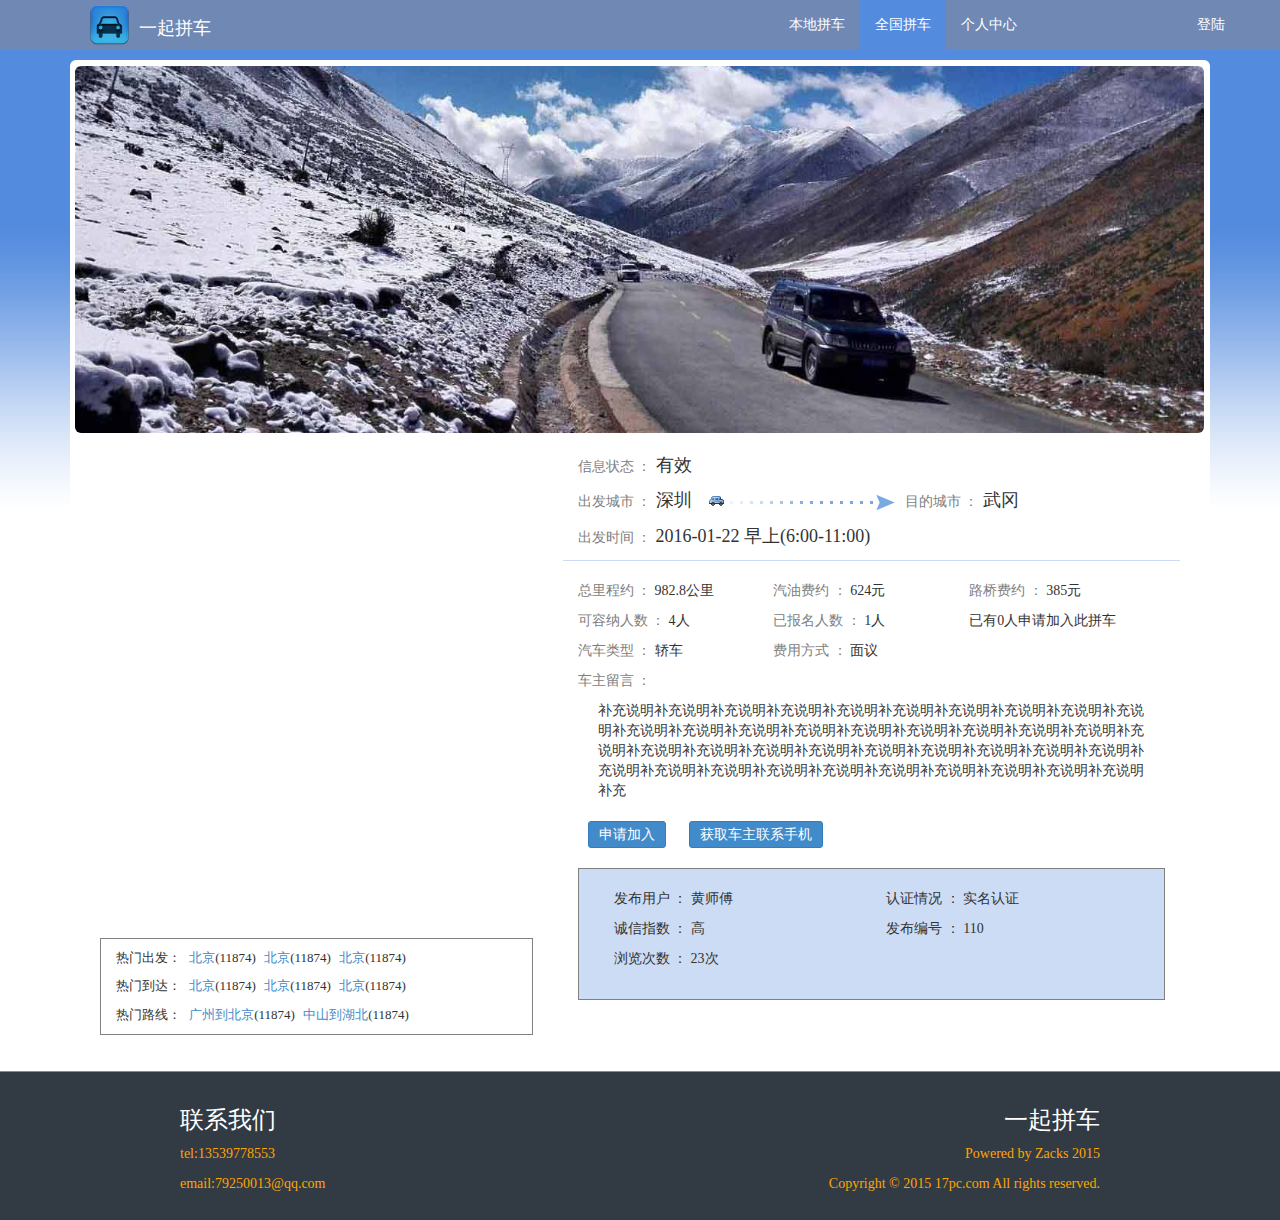
<file: WebRoot/nationwideDetail.html>
<!DOCTYPE html>
<html>
	<head>
		<meta charset="utf-8">
		<title>全国拼车</title>
		<link rel="stylesheet" href="css/bootstrap.min.css" />
		<link rel="stylesheet" href="css/nationwide.css" />
		<link rel="stylesheet" href="css/jquery-ui.css"/>
        <link rel="stylesheet" href="css/nationwideDetail.css" />
		<style></style>
	</head>
	<body>
		<nav class="navbar navbar-fixed-top">
			<div class="container" id="topbar"> 
				<div class="container">
					<div class="navbar-header">
						<a class="navbar-brand" href="index.html">
						<img src="image/logo.png">一起拼车</a>
					</div>
				<ul class="nav navbar-nav navbar-right">
					<li >
						<a href="local.html">本地拼车</a>
					</li>
					<li class="active" id="this"> 
						<a href="nationwide.html">全国拼车</a>
					</li>
					<li style="margin-right: 150px;">
						<a href="javascript:void()" id="toPerson">个人中心
							<span class="badge" style="display:none">14</span>
						</a>
					</li>
					<li>
						<a href="javascript:void()" data-toggle="modal" data-target="#LoginModal" id="loginBtn">登陆</a>
						<a href="javascript:void()" style="display:none;cursor:default" id="nameBtn"></a>
					</li>
					<li style="display:none" id="logoutBtn">
						<a href="javascript:logout()">退出</a>
					</li>
				</ul>
				</div>	
			</div>
		</nav>
		<!-- 登录注册框 -->
		<div class="modal fade" id="LoginModal" tabindex="-1" role="dialog" aria-labelledby="myModalLabel">
		  <div class="modal-dialog" role="document" style="width:30%">
		    <div class="modal-content">
		      <div class="modal-header">
		        <button type="button" class="close" data-dismiss="modal" aria-label="Close"><span aria-hidden="true">&times;</span></button>
		      </div>
		      <div class="modal-body">
		      	<div>
				  <ul class="nav nav-tabs" role="tablist">
				    <li role="presentation"><a href="#tab2" aria-controls="tab2" role="tab" data-toggle="tab">我是司机</a></li>
				    <li role="presentation" class="active"><a href="#tab1" aria-controls="tab1" role="tab" data-toggle="tab" >登录</a></li>
				    <li role="presentation"><a href="#tab3" aria-controls="tab3" role="tab" data-toggle="tab">我是乘客</a></li>
				  </ul>
				  <div class="tab-content">
				    <div role="tabpanel" class="tab-pane fade in active" id="tab1">
				    	<form id="loginForm" action="" method="post">
				        	<div class="form-group">
				        		<label for="loginAccount">账号:</label>
				        		<input name="loginAccount" class="form-control" placeholder="13888888888" id="loginAccount">
				        	</div>
				        	<div class="form-group">
				        		<label for="loginPassword">密码:</label>
				        		<input type="password" name="loginPassword" class="form-control" placeholder="请输入密码" id="loginPassword">
				        		<div id="findPassword">
				        			<a href="findPassword.html">忘记密码?</a>
				        		</div>
				        		
				        	</div>
				        </form>
				        <div class="modal-footer">
					        <button type="button" class="btn btn-default" data-dismiss="modal">返回</button>
					        <button type="button" class="btn btn-primary" id="tologin">登录</button>
					    </div>
				    </div>
				    <div role="tabpanel" class="tab-pane fade" id="tab2">
				    	<form id="driRegForm" action="" method="post">
				        	<div class="form-group">
				        		<b>*</b>
				        		<label for="driRegAccount">账号:</label>
				        		<input type="text" class="form-control" placeholder="请输入11位手机号,方便乘客联系" id="driRegAccount" name="driRegAccount">
				        	</div>
				        	<div class="form-group">
				        		<b>*</b>
				        		<label for="driRegPassword">密码:</label>
				        		<input type="password" class="form-control" placeholder="8位以上英文字母或数字组合,不超过16位" id="driRegPassword" name="driRegPassword">
				        	</div>
				        	<div class="form-group">
				        		<b>*</b>
				        		<label for="driRegPassword2nd">确认密码:</label>
				        		<input type="password" class="form-control" placeholder="请再次输入密码" id="driRegPassword2nd" name="driRegPassword">
				        	</div>
				        	<div class="form-group">
				        		<b>*</b>
				        		<label for="driRegUsername">真实姓名:</label>
				        		<input type="text" class="form-control" placeholder="此选项用于身份验证,请认真填写" id="driRegUsername" name="driRegUsername">
				        	</div>
				        	<div class="form-group">
				        		<b>*</b>
				        		<label for="driRegId">身份证号:</label>
				        		<input type="text" class="form-control" placeholder="请输入15位或18位身份证号" id="driRegId" name="driRegId">
				        	</div>
				        	<div class="form-group">
				        		<b>*</b>
				        		<label for="driRegEmail">验证邮箱:</label>
				        		<input type="text" class="form-control" placeholder="此邮箱用于账号找回,请认真填写" id="driRegEmail" name="driRegEmail">
				        	</div>
				        </form>
				        <div class="modal-footer">
					        <button type="button" class="btn btn-default" data-dismiss="modal">返回</button>
					        <button type="button" class="btn btn-primary">注册</button>
					    </div>
				    </div>
				    <div role="tabpanel" class="tab-pane fade" id="tab3">
				    	<form id="pasRegForm" action="" method="post">
			    			<div class="form-group">
			        			<b>*</b>
			        			<label for="pasRegAccount">账号:</label>
			        			<input name="pasRegAccount" class="form-control" placeholder="请输入11位手机号,方便司机联系" id="pasRegAccount" name="pasRegAccount">
				        	</div>
				        	<div class="form-group">
				        		<b>*</b>
				        		<label for="pasRegPassword">密码:</label>
				        		<input type="password" name="loginpassword" class="form-control" placeholder="8位以上英文字母或数字组合,不超过16位" id="pasRegPassword" name="pasRegPassword">
				        	</div>
				        	<div class="form-group">
				        		<b>*</b>
				        		<label for="pasRegPassword2nd">确认密码:</label>
				        		<input type="password" name="pasRegPassword2nd" class="form-control" placeholder="请再次输入密码" id="pasRegPassword2nd" name="pasRegPassword2nd">
				        	</div>
				        	<div class="form-group">
				        		<b>*</b>
				        		<label for="pasRegEmail">验证邮箱:</label>
				        		<input type="text" name="pasRegEmail" class="form-control" placeholder="此邮箱用于账号找回,请认真填写" id="pasRegPhone" name="pasRegPhone">
				        	</div>
				        </form>
				        <div class="modal-footer">
					        <button type="button" class="btn btn-default" data-dismiss="modal">返回</button>
					        <button type="button" class="btn btn-primary">注册</button>
					    </div>
				    </div>
				  </div>
				</div>
		      </div>
		    
		    </div>
		  </div>
		</div>
		<div class="modal fade" id="PostModal" tabindex="-1" role="dialog" aria-labelledby="myModalLabel">
			  <div class="modal-dialog" role="document">
			    <div class="modal-content">
			      <div class="modal-header">
			        <button type="button" class="close" data-dismiss="modal" aria-label="Close"><span aria-hidden="true">&times;</span></button>
			        <h4 class="modal-title" id="myModalLabel">发布长途拼车</h4>
			      </div>
			      <div class="modal-body">
			        <div>
						<ul class="nav nav-tabs" role="tablist">
						    <li role="presentation" class="active"><a href="#driPost" aria-controls="home" role="tab" data-toggle="tab">我是司机</a></li>
						    <li role="presentation"><a href="#pasPost" aria-controls="profile" role="tab" data-toggle="tab">我是乘客</a></li>
						</ul>
						<div class="tab-content">
						    <div role="tabpanel" class="tab-pane active fade in" id="driPost">
						    	<div class="form-group">
							    	<label for="driPostStartCity" class="col-md-2 control-label">出发城市</label>
							    	<div class="col-md-3">
							      		<input type="text" class="form-control" id="driPostStartCity" name="driPostStartCity">
							    	</div>
							    	<label for="driPostDestCity" class="col-md-2 control-label">目的城市</label>
							    	<div class="col-md-3">
							      		<input type="email" class="form-control" id="driPostDestCity" name="driPostDestCity">
							    	</div>
							  	</div>
							  	<div class="form-group">
							    	<label for="driPostStartDate" class="col-md-2 control-label">出发时间</label>
							    	<div class="col-md-3">
							      		<input type="text" class="form-control" id="driPostStartDate" name="driPostStartDate">
							    	</div>
							    	<div class="col-md-3">
							      		<select class="form-control">
							      			<option>1</option>
							      			<option>2</option>
							      			<option>3</option>
							      		</select>
							    	</div>
							  	</div>
							  	<div class="form-group">
							  		<label for="driPostPeople" class="col-md-2 control-label">参加人数</label>
							  		<div class="col-md-2">
							  			<input type="text" class="form-control" id="driPostPeople" name="driPostPeople">
							  		</div>
							  	</div>
							  	<div class="form-group">
							  		<label class="col-md-2 control-label">车型</label>
							  		<label class="col-md-2 control-label">
                                          <input type="radio" name="carRadios" id="carRadios1" value="轿车" checked="checked">
                                          轿车      
                                    </label>
                                    <label class="col-md-2 control-label">
                                          <input type="radio" name="carRadios" id="carRadios2" value="SUV">
                                          SUV      
                                    </label>
                                    <label class="col-md-2 control-label">
                                          <input type="radio" name="carRadios" id="carRadios3" value="客车">
                                          客车      
                                    </label>
                                    <label class="col-md-2 control-label">
                                          <input type="radio" name="carRadios" id="carRadios4" value="其它">
                                          其它      
                                    </label>
							  	</div>
                                <div class="form-group">
							  		<label class="col-md-2 control-label">费用</label>
							  		<label class="col-md-2 control-label">
                                          <input type="radio" name="priceRadios" id="priceRadios1" value="面议" checked="checked">
                                          面议      
                                    </label>
                                    <label class="col-md-2 control-label">
                                          <input type="radio" name="priceRadios" id="priceRadios2" value="免费">
                                          免费     
                                    </label>
                                    <label class="col-md-2 control-label">
                                          <input for="driPostPrice" type="radio" name="priceRadios" id="priceRadios3" value="一口价">
                                          一口价
                                    </label>
                                    <label class="col-md-2">
                                        <input type="text" class="form-control" name="driPostPrice" id="driPostPrice">
                                    </label>
							  	</div>
                                <div class="form-group">
                                    <label class="col-md-2 control-label">说明 ：</label>
                                    <div class="col-md-9">
                                         <textarea class="form-control" rows="5"></textarea>
                                    </div>
                                </div>
						    </div>
						    <div role="tabpanel" class="tab-pane fade" id="pasPost">
                                <div class="form-group">
							    	<label for="pasPostStartCity" class="col-md-2 control-label">出发城市</label>
							    	<div class="col-md-3">
							      		<input type="text" class="form-control" id="pasPostStartCity" name="pasPostStartCity">
							    	</div>
							    	<label for="pasPostDestCity" class="col-md-2 control-label">目的城市</label>
							    	<div class="col-md-3">
							      		<input type="text" class="form-control" id="pasPostDestCity" name="pasPostDestCity">
							    	</div>
							  	</div>
							  	<div class="form-group">
							    	<label for="pasPostStartDate" class="col-md-2 control-label">出发时间</label>
							    	<div class="col-md-3">
							      		<input type="text" class="form-control" id="pasPostStartDate" name="pasPostStartDate">
							    	</div>
							    	<div class="col-md-3">
							      		<select class="form-control">
							      			<option>1</option>
							      			<option>2</option>
							      			<option>3</option>
							      		</select>
							    	</div>
							  	</div>
							  	<div class="form-group">
							  		<label for="pasPostPeople" class="col-md-2 control-label">参加人数</label>
							  		<div class="col-md-2">
							  			<input type="text" class="form-control" id="pasPostPeople" name="pasPostPeople">
							  		</div>
							  	</div>
                                 <div class="form-group">
							  		<label class="col-md-2 control-label">费用</label>
							  		<label class="col-md-2 control-label">
                                          <input type="radio" name="priceRadios" id="priceRadios1" value="面议" checked>
                                          面议      
                                    </label>
                                    <label class="col-md-2 control-label">
                                          <input for="driPostPrice" type="radio" name="priceRadios" id="priceRadios2" value="一口价">
                                          一口价
                                    </label>
                                    <label class="col-md-2">
                                        <input type="text" class="form-control" name="pasPostPrice" id="pasPostPrice">
                                    </label>
							  	</div>
                                <div class="form-group">
                                    <label class="col-md-2 control-label">说明 ：</label>
                                    <div class="col-md-9">
                                         <textarea class="form-control" rows="5"></textarea>
                                    </div>
                                </div>
                            </div>
						</div>
					</div>
			      </div>
			      <div class="modal-footer">
			        <button type="button" class="btn btn-primary">立即发布</button>
			      </div>
			    </div>
			  </div>
		</div>
		<div class="container">
			<div class="jumbotron">
				<img src="image/1.jpg" class="img-rounded" style="width:99%">
				<div class="container">
					<div class="col-md-5">
						<div id="map"></div>
						<div class="hotline">
							<ul>
								<li>
									<span>热门出发：</span>
									<span><a>北京</a>(11874)</span>
									<span><a>北京</a>(11874)</span>
									<span><a>北京</a>(11874)</span>
								</li>
								<li>
									<span>热门到达：</span>
									<span><a>北京</a>(11874)</span>
									<span><a>北京</a>(11874)</span>
									<span><a>北京</a>(11874)</span>
								</li>
								<li>
									<span>热门路线：</span>
									<span><a>广州到北京</a>(11874)</span>
									<span><a>中山到湖北</a>(11874)</span>
								</li>
							</ul>
						</div>
					</div>
					<div class="col-md-7" >
                        <div class="col-md-12 pd20 borderdown">
                            <p>
                                <span class="smallGrey">信息状态 ：</span>
                                <span id="dtStatus">有效</span>
                            </p>
                            <p>
                                <span class="smallGrey">出发城市 ：</span>
                                <span id="dtStart">深圳</span>
                                <img src="image/to_line.gif">
                                <span class="smallGrey">目的城市 ：</span>
                                <span id="dtDest">武冈</span>
                            </p>
                            <p>
                                <span class="smallGrey">出发时间 ：</span>
                                <span id="dtStartdate">2016-01-22</span>
                                <span id="dtStarttime">早上(6:00-11:00)</span>
                            </p>
                        </div>
                        <div class="col-md-12 nopadding pd20" id="type1div">
                            <div class="col-md-4">
                                <span class="smallGrey">总里程约 ：</span>
                                <span id="dtDistance">982.8公里</span>
                            </div>
                            <div class="col-md-4">
                                <span class="smallGrey">汽油费约 ：</span>
                                <span id="dtFuelprice">624元</span>
                            </div>
                            <div class="col-md-4">
                                <span class="smallGrey">路桥费约 ：</span>
                                <span id="dtTax">385元</span>
                            </div>
                            <div class="col-md-4">
                                <span class="smallGrey">可容纳人数 ：</span>
                                <span id="dtdriPeople">4人</span>
                            </div>
                            <div class="col-md-4">
                                <span class="smallGrey">已报名人数 ：</span>
                                <span id="dtdriPeopleapplied">1人</span>
                            </div>
                            <div class="col-md-4">
                                已有<span id="dtdriPeopleapply">0</span>人申请加入此拼车
                            </div>
                            <div class="col-md-4">
                                <span class="smallGrey">汽车类型 ：</span>
                                <span id="dtdriCartype">轿车</span>
                            </div>
                            <div class="col-md-4">
                                <span class="smallGrey">费用方式 ：</span>
                                <span id="dtdriPaytype">面议</span>
                            </div>
                            <div class="col-md-12">
                                <span class="smallGrey">车主留言 ：</span>
                            </div>
                            <div class="col-md-12" style="padding:0px 20px">
                                <span id="dtdriMessage">
                                    补充说明补充说明补充说明补充说明补充说明补充说明补充说明补充说明补充说明补充说明补充说明补充说明补充说明补充说明补充说明补充说明补充说明补充说明补充说明补充说明补充说明补充说明补充说明补充说明补充说明补充说明补充说明补充说明补充说明补充说明补充说明补充说明补充说明补充说明补充说明补充说明补充说明补充说明补充说明补充
                                </span>
                            </div>
                            <div class="col-md-12 pd10" id="applylist" style="display:none">
                            	<span class="smallGrey" style="display:block;width:100%;">申请状况 ：</span>
                            	<div class="col-md-6">
                            		<table class="table table-hover" id="appliedlist">
                            			<thead>
                            				<tr>
                            					<th>已加入ID</th>
                            					<th>操作</th>
                            				</tr>
                            			</thead>
                            			<tbody>
                            			</tbody>
                            		</table>
                            	</div>
                            	<div class="col-md-6">
                            		<table class="table table-hover" id="applyinglist">
                            			<thead>
                            				<tr>
                            					<th>申请人ID</th>
                            					<th>操作</th>
                            				</tr>
                            			</thead>
                            			<tbody>
                            			</tbody>
                            		</table>
                            	</div>
                            </div>
                            <div class="col-md-12 pd10">
                                <button class="btn btn-primary btn-sm" id="pastoapply">申请加入</button>
                                <button class="btn btn-primary btn-sm" id="pasgetphone">获取车主联系手机</button>
                                <button class="btn btn-warning btn-sm" id="dritoactive" style="display:none">发起拼车</button>
                            </div>
                            <div class="col-md-12" id="dtDriverDetail">
                                <div class="col-md-6">
                                    <span>发布用户 ：</span>
                                    <span id="dtdriName">黄师傅</span>
                                </div>
                                <div class="col-md-6">
                                    <span>认证情况 ：</span>
                                    <span id="dtdriValidate">实名认证</span>
                                </div>
                                <div class="col-md-6">
                                    <span>诚信指数 ：</span>
                                    <span id="dtdriCredit">高</span>
                                </div>
                                <div class="col-md-6">
                                    <span>发布编号 ：</span>
                                    <span id="dtdriId">110</span>
                                </div>
                                <div class="col-md-6">
                                    <span>浏览次数 ：</span>
                                    <span id="dtdriViewtime">23次</span>
                                </div>
                            </div>
                        </div>
                        <div class="col-md-12 nopadding pd20" id="type2div" style="display:none">
                            <div class="col-md-4">
                                <span class="smallGrey">总里程约 ：</span>
                                <span id="dtDistance">982.8公里</span>
                            </div>
                            <div class="col-md-4">
                                <span class="smallGrey">汽油费约 ：</span>
                                <span id="dtFuelPrice">624元</span>
                            </div>
                            <div class="col-md-4">
                                <span class="smallGrey">路桥费约 ：</span>
                                <span id="dtTax">385元</span>
                            </div>
                            <div class="col-md-4">
                                <span class="smallGrey">参加人数 ：</span>
                                <span id="dtpasPeople">4人</span>
                            </div>
                            <div class="col-md-4">
                                <span class="smallGrey">费用方式 ：</span>
                                <span id="dtpasPayType">面议</span>
                            </div>
                            <div class="col-md-12">
                                <span class="smallGrey">乘客留言 ：</span>
                            </div>
                            <div class="col-md-12" style="padding:0px 20px">
                                <span id="dtpasMessage">
                                    补充说明补充说明补充说明补充说明补充说明补充说明补充说明补充说明补充说明补充说明补充说明补充说明补充说明补充说明补充说明补充说明补充说明补充说明补充说明补充说明补充说明补充说明补充说明补充说明补充说明补充说明补充说明补充说明补充说明补充说明补充说明补充说明补充说明补充说明补充说明补充说明补充说明补充说明补充说明补充
                                </span>
                            </div>
                            <div class="col-md-12 pd10">
                                <button class="btn btn-primary btn-sm" id="dritoapply">邀请加入</button>
                                <button class="btn btn-primary btn-sm" id="drigetphone">获取乘客联系手机</button>
                            </div>
                            <div class="col-md-12" id="dtDriverDetail">
                                <div class="col-md-6">
                                    <span>发布用户 ：</span>
                                    <span id="dtpasName">黄师傅</span>
                                </div>
                                <div class="col-md-6">
                                    <span>认证情况 ：</span>
                                    <span id="dtpasValidate">邮箱认证</span>
                                </div>
                                <div class="col-md-6">
                                    <span>诚信指数 ：</span>
                                    <span id="dtpasCredit">中</span>
                                </div>
                                <div class="col-md-6">
                                    <span>发布编号 ：</span>
                                    <span id="dtpasCode">110</span>
                                </div>
                                <div class="col-md-6">
                                    <span>浏览次数 ：</span>
                                    <span id="dtpasViewtime">23次</span>
                                </div>
                            </div>
                        </div>
					</div>
				</div>
			</div>
		</div>
		<footer class="footer">
			<div class="container">
				<div class="col-md-3 col-md-offset-1">
					<ul style="list-style: none;">
						<li>
							<h3>联系我们</h3>
						</li>
						<li>
							<p>tel:13539778553</p>
						</li>
						<li>
							<p>email:79250013@qq.com</p>
						</li>
					</ul>
				</div>
				<div class="col-md-5 col-md-offset-2">
					<ul style="list-style: none;text-align: right;">
						<li>
							<h3>一起拼车</h3>
						</li>
						<li>
							<p>Powered by Zacks 2015</p>
						</li>
						<li>
							<p>Copyright © 2015 17pc.com All rights reserved.</p>
						</li>
					</ul>
				</div>
			</div>
		</footer>
		<script type="text/javascript" src="js/jquery.js"></script>
		<script type="text/javascript" src="js/jquery.validate.js"></script>
	 	<script type="text/javascript" src="js/bootstrap.js"></script>
		<script type="text/javascript" src="js/jquery-ui.js"></script>
		<script type="text/javascript" src="js/login.js"></script>
		<script type="text/javascript" src="http://api.map.baidu.com/api?v=1.4"></script>
		<script type="text/javascript" src="js/nationdetail.js"></script>
		<script>
		$(function(){
		    $("#searchDate").datepicker({
	      		showAnim:"slide",
	      		dateFormat:"yy-mm-dd"
		    });
		});
		$().ready(function(){
			$('#loginForm').validate({
				rules:{
					loginAccount:{
						required:true,
					},
					loginPassword:{
						required:true,
						minlength:8
					}
				},
				messages:{
					loginAccount:{
						required:"账户不能为空"
					},
					loginPassword:{
						required:"密码不能为空",
						minlength:"密码不能少于8位字符",
					}
				}
			});
		})
		</script>
	</body>
</html>
</file>
<file: WebRoot/css/nationwide.css>
*{
	margin: 0 0;
	padding: 0 0;
}
body{
	padding-top: 50px;
	background-image: url(../image/background.jpg);
	background-repeat: repeat-x;
	font-family: "微软雅黑";
	position: relative;
}
.navbar-fixed-top{
	background: #7089B4;
	border: none;
	max-height: 50px;
	min-height: 50px;
}
#topbar a{
	color: white;
}
#topbar a:hover{
	background: #538BDE;
}
.jumbotron{
	background: transparent;
	padding-bottom: 0px;
}
h2 small{
	color:white;
}
.input{
	display: inline-block;
	width: 60%;
}
.inputbox{
	list-style: none;
}
.hotbox{
	list-style: none;
}
.hotbox a{
	color: black;
	text-decoration: none;
	margin-right: 8%;
}
.hotbox a:hover{
	color: #000000;
}
.hotbox li{
	margin-bottom: 6%;
}
.inputbox li{
	margin: 4.7% 1%;
}
.inputbox span{
	font-size: 1.5em;
	margin-right:2% ;
	color: white;
}
.jumbotron{
	padding-top: 0px;
}
.btn{
	font-size:1.3em
}
#this a{
	background: #538BDE;
	color: white;
}
img{
	margin-left: 5px;
}
#menulist li button{
	width: 100%;
}
.nationpostbutton{
	background: orangered;
	color: white;
} 
.pagination li a{
	border: none;
}
.big{
	padding: 30px 15px;
	position: absolute;
	top: 50px;
}
.list-group a{
	border: none;
}
h4 small{
	margin-right: 3px;
}
li h4{
	display:inline-block;
	width: 100%;
}
/*登录框*/
#LoginModal .nav-tabs li{
    width: 33.3%;
    text-align: center;
}
.modal-header{
	border-bottom: none
}
.tab-pane form{
	margin:30px 0px; 
}
.tab-pane .modal-footer{
	text-align: center;
}
label#loginAccount-error,label#loginPassword-error{
	margin-top: 5px;
	color: red
}
.form-group b{
	color: red;
}
.form-control:focus{
	background-color: #FDF9C8
}
div#findPassword{
	margin-top: 10px;
	display: none;
}
.nav>li>a:focus{
	background-color:transparent;
}
/*登录框*/
.anchorBL{  
    display:none;  
}
#map{
	width: 100%;
	margin-top: 10px;
	min-height: 475px;
}
.hotline{
	border: 1px solid grey;
	padding: 0px 15px 10px 15px;
	margin-top: 20px;
	font-size: 13px;
}
.hotline ul{
	list-style: none;
	margin-bottom: 0px;
}
.hotline ul span{
	margin-right: 5px;
}
.hotline ul li{
	margin-top: 10px;
	width: 100%
}
.jumbotron{
	background: white;
	margin-top: 10px;
	padding:6px 1px;
}
.container .jumbotron{
	padding-left: 0;
	padding-right: 0;
}
.table-striped>tbody>tr:nth-child(odd)>td, .table-striped>tbody>tr:nth-child(odd)>th{
	background-color: rgb(237,245,255);
}
.table-hover>tbody>tr:hover>td, .table-hover>tbody>tr:hover>th{
	background-color: rgb(153,183,235);
}
td,th{
	text-align: center;
}
.nav li a .badge{
	background-color: rgb(240,173,78);
}
.table{
	margin-bottom: 0px;
}
.navbar-header img{
	margin-right: 10px;
	margin-top: -10px;
	height:40px;
	vertical-align:middle
}
.footer{
	background: #323B44;
	border-top: 1px solid cadetblue;
	width: 100%;
	border-bottom: 1px solid #323B44;
	color: white;
	padding: 15px 0;
}
.footer p{
	color: orange;
}
.modal-header{
	background-color: rgb(83,139,222);
	color: white;
	font-weight: bold;
}
ul.nav-tabs li{
	width: 20%;
	text-align: center;
}
.col-md-2.control-label{
	padding-top: 7px;
}
.tab-pane .form-group{
	clear: both;
	overflow: hidden;
	margin-bottom: 10px;
}
.modal-footer{
	clear: both
}
#driPost,#pasPost{
	padding-top: 10px;
}
.modal-footer{
    text-align: center;
}
#driPostPrice,#pasPostPrice{
    margin-left: -30%
}
</file>
<file: WebRoot/css/nationwideDetail.css>
.passengerDiv{
    display: none;
}
.smallGrey{
    font-size: 14px;
    color: grey;
}
.nopadding .col-md-4,.nopadding .col-md-12{
    padding-left: 0px;
    margin-bottom: 10px;
    overflow: hidden;
}
.jumbotron p{
    margin-bottom: 10px;
    font-size: 18px;
}
.pd20{
    padding-top: 20px;
}
.pd10{
    padding-top: 10px;
}
.pd10 button{
    font-size: 1em;
    padding: 2px 10px;
    margin:0px 10px;
}
.borderdown{
    border-bottom:1px solid rgb(204, 220, 245);
}
#dtDriverDetail{
    border:1px solid grey;
    background-color: rgb(204, 220, 245);
    overflow: hidden;
    padding: 20px 20px;
    margin-top: 10px;
}
#dtDriverDetail .col-md-6{
    margin-bottom: 10px;
    overflow: hidden;
}
</file>
